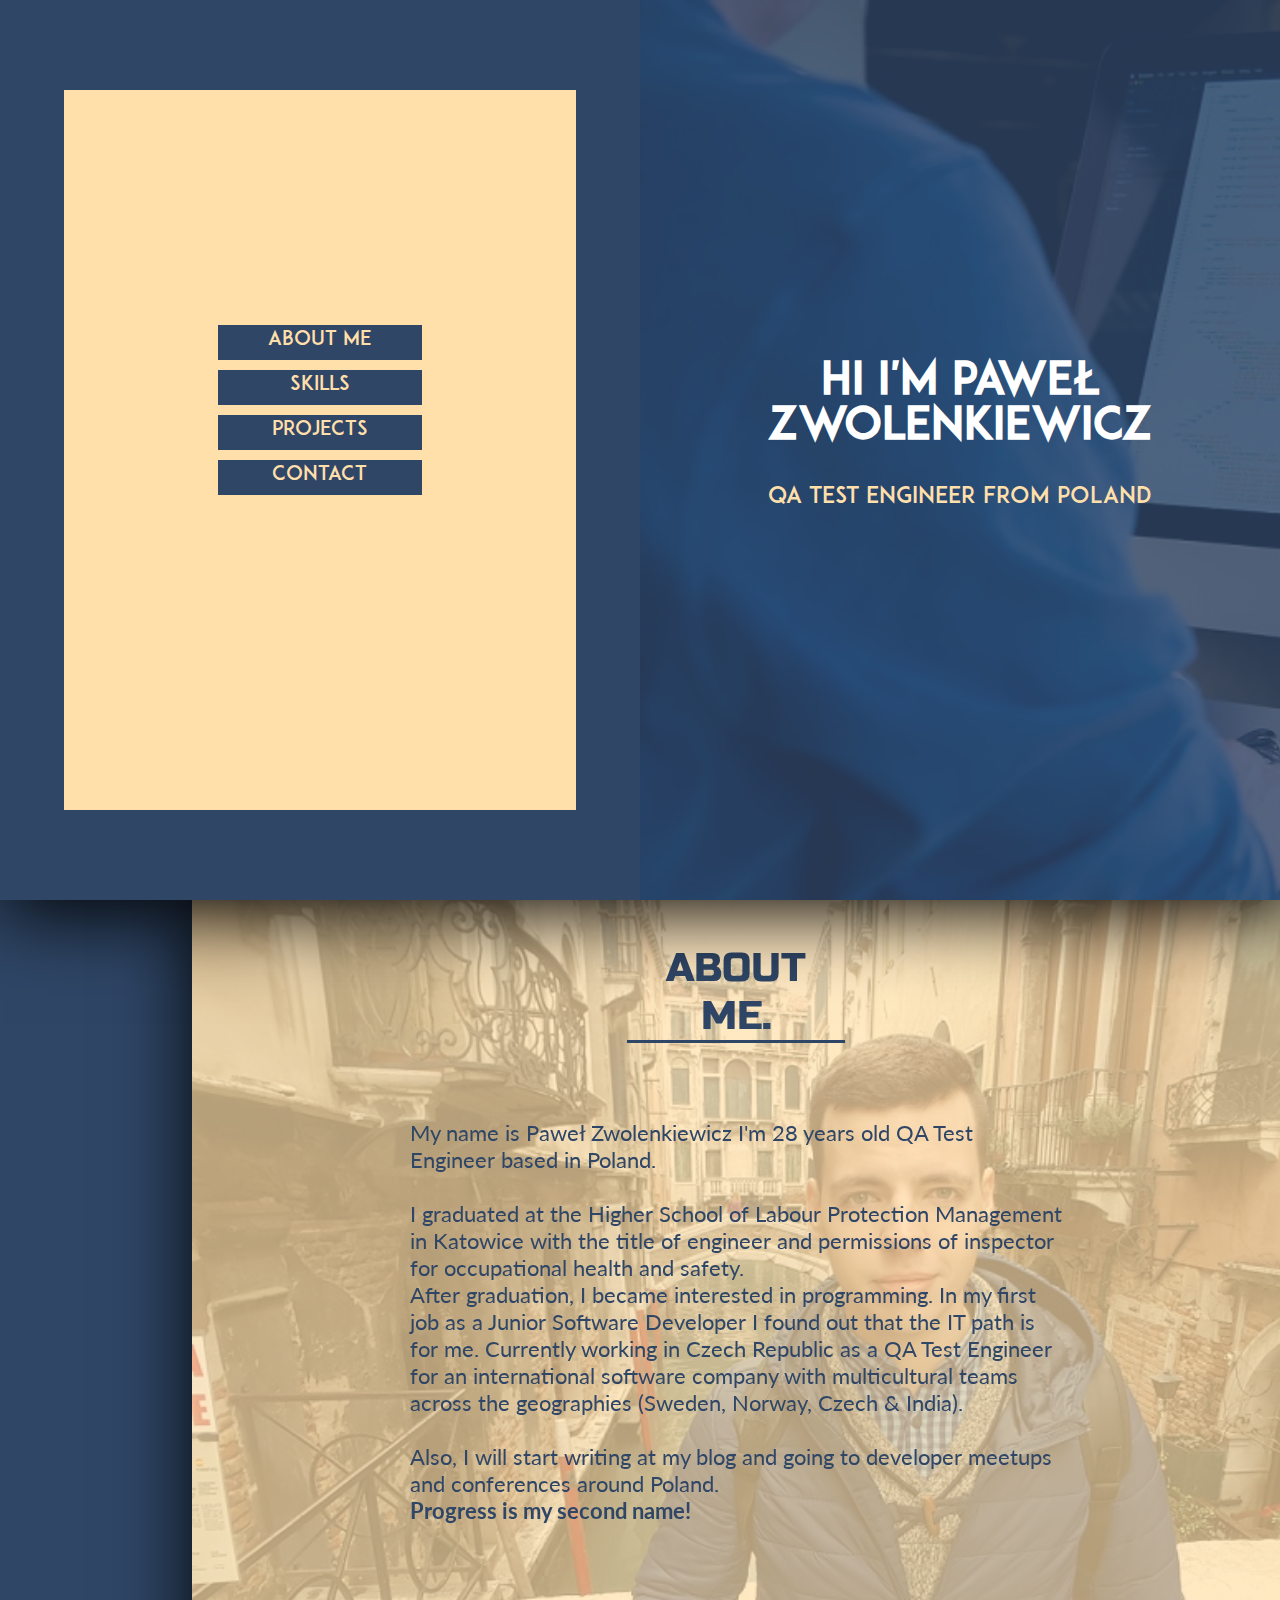
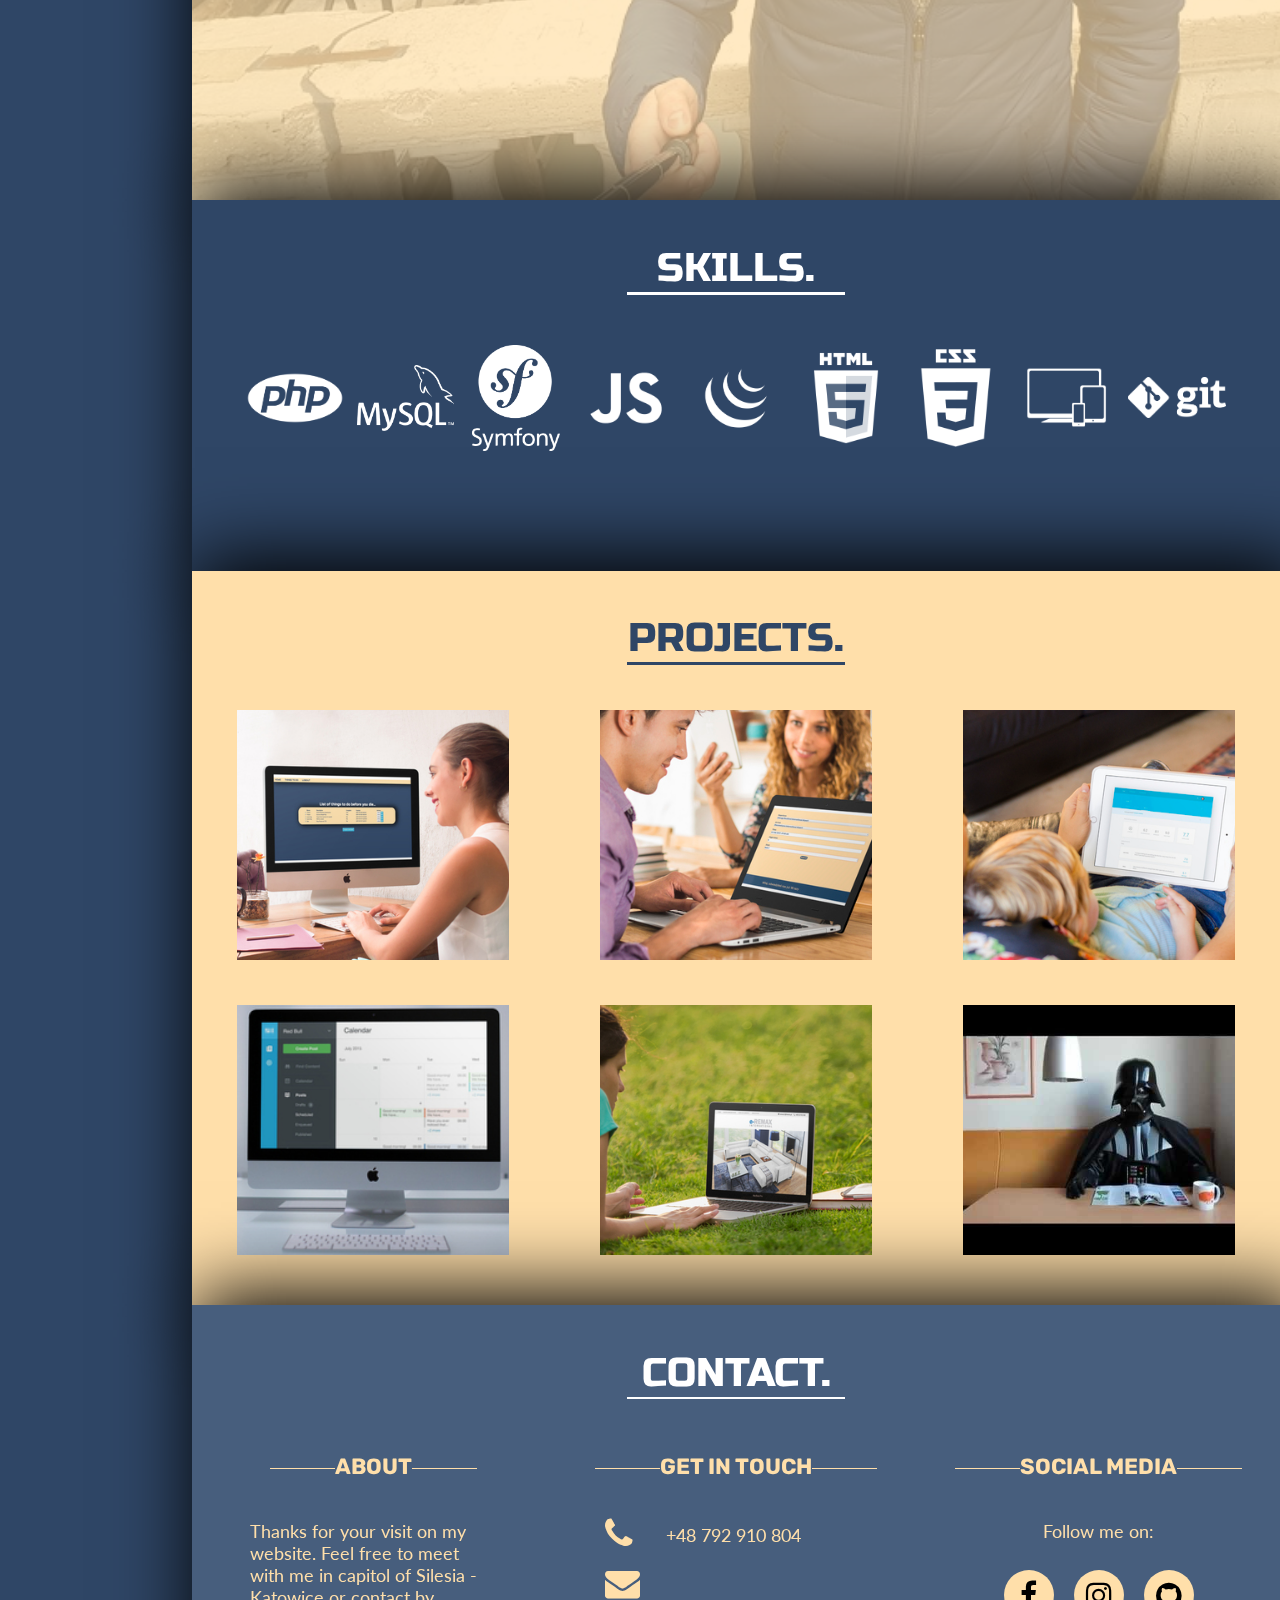
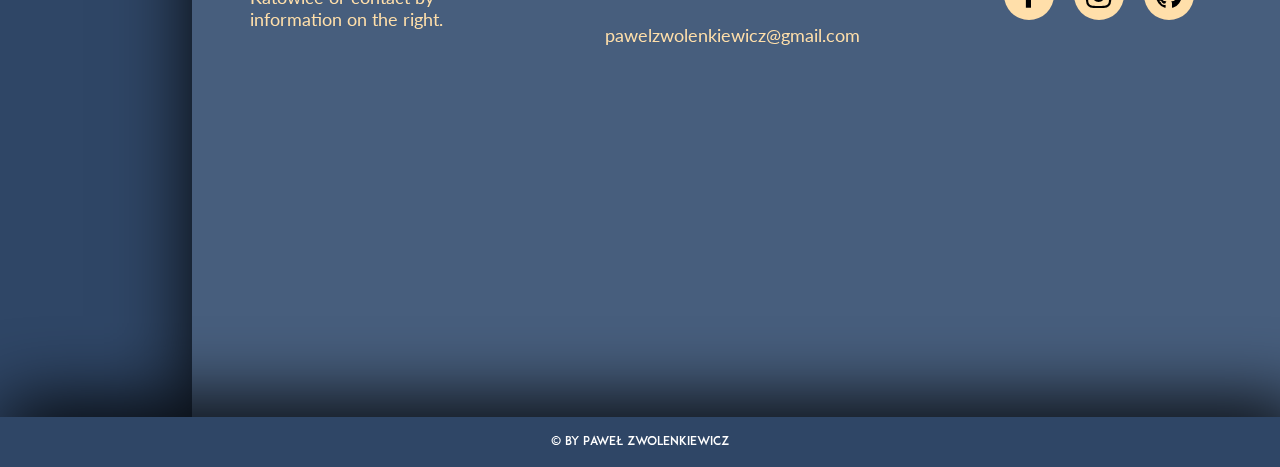
<file: index.html>
<!DOCTYPE html>
<html lang="pl">
<head>
    <meta charset="utf-8">
    <meta name="viewport" content="width=device-width, initial-scale=1.0">
    <title>Paweł Zwolenkiewicz - QA Test Engineer</title>
    <link rel="stylesheet" type="text/css" href="style.css">
    <link rel="stylesheet" type="text/css" href="mobile.css">
    <!-- Font awesome icons-->
    <link rel="stylesheet" href="https://cdnjs.cloudflare.com/ajax/libs/font-awesome/4.7.0/css/font-awesome.min.css">
</head>
<body>
<!-- mobile menu -->
<div class="fixed-nav" id="mobile-nav">
    <div class="fixed-nav-button" id="mobile-button">
        <i class="fa fa-bars" aria-hidden="true"></i>
    </div>
    <div class="fixed-nav-menu" id="fixed-nav-menu">
        <ul>
            <li><a href="#abme">About me</a></li>
            <li><a href="#skills">Skills</a></li>
            <li><a href="#projects">Projects</a></li>
            <li><a href="#contact">Contact</a></li>
        </ul>
    </div>
</div>
<!-- HERO -->
<div class="hero" id="hero">
    <div class="hero-nav">
        <div class="hero-nav-content">
            <div class="nav-list" id="nav-list">
                <ul>
                    <li><a href="#abme">About me</a></li>
                    <li><a href="#skills">Skills</a></li>
                    <li><a href="#projects">Projects</a></li>
                    <li><a href="#contact">Contact</a></li>
                </ul>
            </div>
        </div>
    </div>
    <div class="hero-slogan">
        <div class="hero-slogan-layer">
            <h1>hi i'm Paweł Zwolenkiewicz</h1>
            <p>QA Test Engineer from Poland</p>
        </div>
    </div>
</div>
<!-- LEFT SIDEBAR -->
<div class="sidebar">
    <p id="brand"><a href="#hero">ZVOLEN<span>.</span></a></p>
    <ul>
        <li><a href="#abme">About me</a></li>
        <li><a href="#skills">Skills</a></li>
        <li><a href="#projects">Projects</a></li>
        <li><a href="#contact">Contact</a></li>
    </ul>
</div>
<!-- About me -->
<div class="me" id="abme">
    <div class="me-layer">
        <div class="me-theme">
            <p>About me<span>.</span></p>
        </div>
        <div class="me-describe">
            <p>My name is Paweł Zwolenkiewicz I'm 28 years old QA Test Engineer based in Poland.<br><br>
                I graduated at the Higher School of Labour Protection Management in Katowice with the title of engineer
                and permissions of inspector for occupational health and safety.<br>After graduation, I became interested in programming. In my first job as a Junior Software Developer I found out that the IT path is for me. Currently working in Czech Republic as a QA Test Engineer 
				for an international software company with multicultural teams across the geographies (Sweden, Norway, Czech & India).<br><br> Also, I will start writing at my blog and going to developer meetups and conferences around Poland.<br>
                <strong>Progress is my second name!</strong>
            </p>
        </div>
    </div>
</div>
<!-- Skills -->
<div class="skills" id="skills">
    <div class="skills-theme">
        <p>skills<span>.</span></p>
    </div>
    <div class="skills-icons">
	    <div class="icon php">
	        <div class="layer">
	            <p><span>PHP</span><br>Knowledge:<br>Basic</p>
	        </div>
	    </div>
	    <div class="icon mysql">
	        <div class="layer">
	            <p><span>mySQL</span><br>Knowledge:<br>Basic</p>
	        </div>
	    </div>
	    <div class="icon symfony">
	        <div class="layer">
	            <p><span>Symfony</span><br>Knowledge:<br>Basic</p>
	        </div>
	    </div>
	    <div class="icon js">
	        <div class="layer">
	            <p><span>JavaScript</span><br>Knowledge:<br>Basic</p>
	        </div>
	    </div>

	    <div class="icon jquery">
	        <div class="layer">
	            <p><span>jQuery</span><br>Knowledge:<br>Basic</p>
	        </div>
	    </div>
	    <div class="icon html">
	        <div class="layer">
	            <p><span>HTML5</span><br>Knowledge:<br>Intermediate</p>
	        </div>
	    </div>
	    <div class="icon css">
	        <div class="layer">
	            <p><span>CSS3</span><br>Knowledge:<br>Intermediate</p>
	        </div>
	    </div>
	    <div class="icon rwd">
	        <div class="layer">
	            <p><span>RWD</span><br>Knowledge:<br>Medium</p>
	        </div>
	    </div>
	    <div class="icon git">
	        <div class="layer">
	            <p><span>Git</span><br>Knowledge:<br>Medium</p>
	        </div>
	    </div>	   
    </div>
    <!--	
	<div class="skills-icons">
	    <div class="icon alm">
	        <div class="layer">
	            <p><span>ALM</span><br>Knowledge:<br>Basic</p>
	        </div>
	    </div>
	    <div class="icon tfs">
	        <div class="layer">
	            <p><span>TFS</span><br>Knowledge:<br>Basic</p>
	        </div>
	    </div>
	     <div class="icon uft">
	        <div class="layer">
	            <p><span>UFT</span><br>Knowledge:<br>Basic</p>
	        </div>
	    </div>
    </div>
	-->
</div>
<!-- Projects -->
<div class="projects" id="projects">
    <div class="projects-theme">
        <p>Projects<span>.</span></p>
    </div>
    <div class="projects-content">
	<!--<div class="projects-row">
			<div class="project zero">
                <div class="project-layer">
                    <p>WordPress</p>
                    <p>Personal blog about programming, testing, finances and personal development<br/>Use: WordPress, PHP</p>
                    <a href="https://xxx" class="btn btn-primary" class="btn btn-primary"
                       role="button">Shows</a>
                </div>
            </div>
		</div>  BLOG - IN PROGRESS -->
        <div class="projects-row">
            <div class="project one">
                <div class="project-layer">
                    <p>Symfony</p>
                    <p>Task Planner "Before I Die..."<br/>Use: FOS User Bundle, Asserts, Connection to the database</p>
                    <a href="https://github.com/zvolen/TaskPlanner" class="btn btn-primary" class="btn btn-primary"
                       role="button">Shows</a>
                </div>
            </div>
            <div class="project two">
                <div class="project-layer">
                    <p>PHP</p>
                    <p>Ticket (PDF Generator)<br/>Use: fzaninotto/faker, kwn/number-to-words, mpdf/mpdf</p>
                    <a href="https://github.com/zvolen/TicketGeneratorPDF" class="btn btn-primary" role="button">Show</a>
                </div>
            </div>
            <div class="project three">
                <div class="project-layer">
                    <p>HTML5, CSS3</p>
                    <p>Cut layout - PSD to HTML/CSS with Avocode</p>
                    <a href="http://codepen.io/zvolen/pen/gLbzLR" target="_blank">Show</a>
                </div>
            </div>
        </div>
        <div class="projects-row">
            <div class="project four">
                <div class="project-layer">
                    <p>HTML5, CSS3</p>
                    <p>Cut layout - PSD to HTML/CSS</p>
                    <a href="http://codepen.io/zvolen/pen/rWaveR" target="_blank">Show</a>
                </div>
            </div>
            <div class="project five">
                <div class="project-layer">
                    <p>HTML5, CSS3</p>
                    <p>Cut layout - PSD to allegro template with Photoshop</p>
                    <a href="portfolio/2/index.html" target="_blank">Show</a>
                </div>
            </div>
            <div class="project six">
                <div class="project-layer">
                    <p>"The force will be strong with Paweł"</p>
                    <p>-Darth Vader</p>
                </div>
            </div>
        </div>
    </div>
</div>
<!-- Contact -->
<div class="contact" id="contact">
    <div class="contact-theme">
        <p>contact<span>.</span></p>
    </div>
    <div class="contact-row">
        <div class="contact-describe">
            <div class="describe-theme">
                <p>About</p>
            </div>
            <p>Thanks for your visit on my website. Feel free to meet with me in capitol of Silesia -
                Katowice or
                contact by information on the right.</p>
        </div>
        <div class="contact-data">
            <div class="describe-theme">
                <p>Get in touch</p>
            </div>
            <div class="row">
                <div class="left-side">
                    <i class="fa fa-phone" aria-hidden="true"></i>
                </div>
                <div class="right-side">
                    <p>+48 792 910 804</p>
                </div>
            </div>
            <div class="row">
                <div class="left-side">
                    <i class="fa fa-envelope" aria-hidden="true"></i>
                </div>
                <div class="right-side">
                    <p>pawelzwolenkiewicz@gmail.com</p>
                </div>
            </div>
        </div>
        <div class="contact-social">
            <div class="describe-theme">
                <p>Social media</p>
            </div>
            <p>Follow me on:</p>
            <button class="icon-btn facebook" onClick="parent.location='http://www.facebook.pl/pezet91'">
                <i class="fa fa-facebook"></i>
            </button>
            <button class="icon-btn instagram">
                <i class="fa fa-instagram" onClick="parent.location='http://www.instagram.com'"></i>
            </button>
            <button class="icon-btn github" onClick="parent.location='http://github.com/zvolen'">
                <i class="fa fa-github"></i>
            </button>
        </div>
    </div>
    <div class="map">
    	<iframe src="https://www.google.com/maps/embed?pb=!1m14!1m12!1m3!1d28060.886367701132!2d19.018541609788308!3d50.25549539918012!2m3!1f0!2f0!3f0!3m2!1i1024!2i768!4f13.1!5e1!3m2!1spl!2spl!4v1588345035714!5m2!1spl!2spl" width="100%" height="300" frameborder="0" style="border:0;" allowfullscreen="" aria-hidden="false" tabindex="0"></iframe>
    </div>
</div>
<!-- Footer -->
<div class="footer">
    <p>© by Paweł Zwolenkiewicz</p>
</div>
<!-- jQuery -->
<script src="https://ajax.googleapis.com/ajax/libs/jquery/3.1.1/jquery.min.js"></script>
<!-- JS -->
<script type="text/javascript" src="script.js"></script>
</body>
</html>
</file>
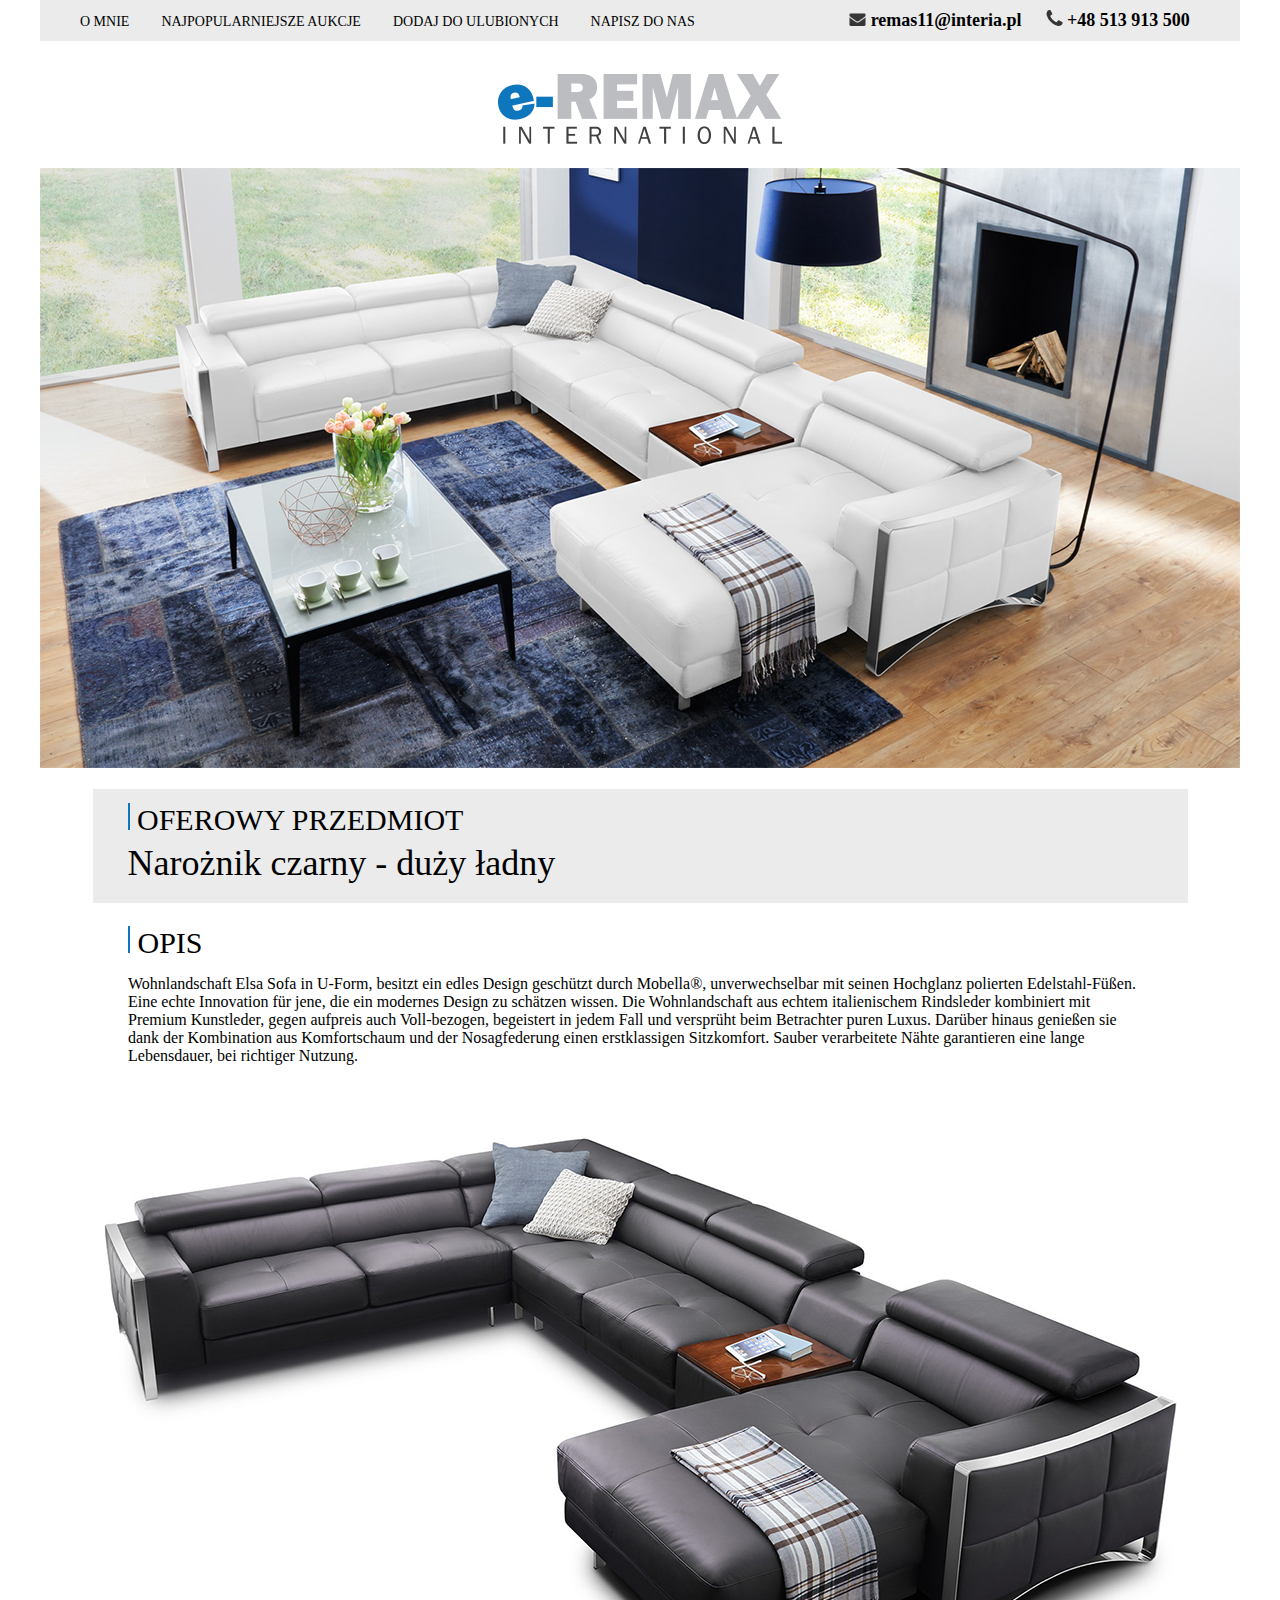
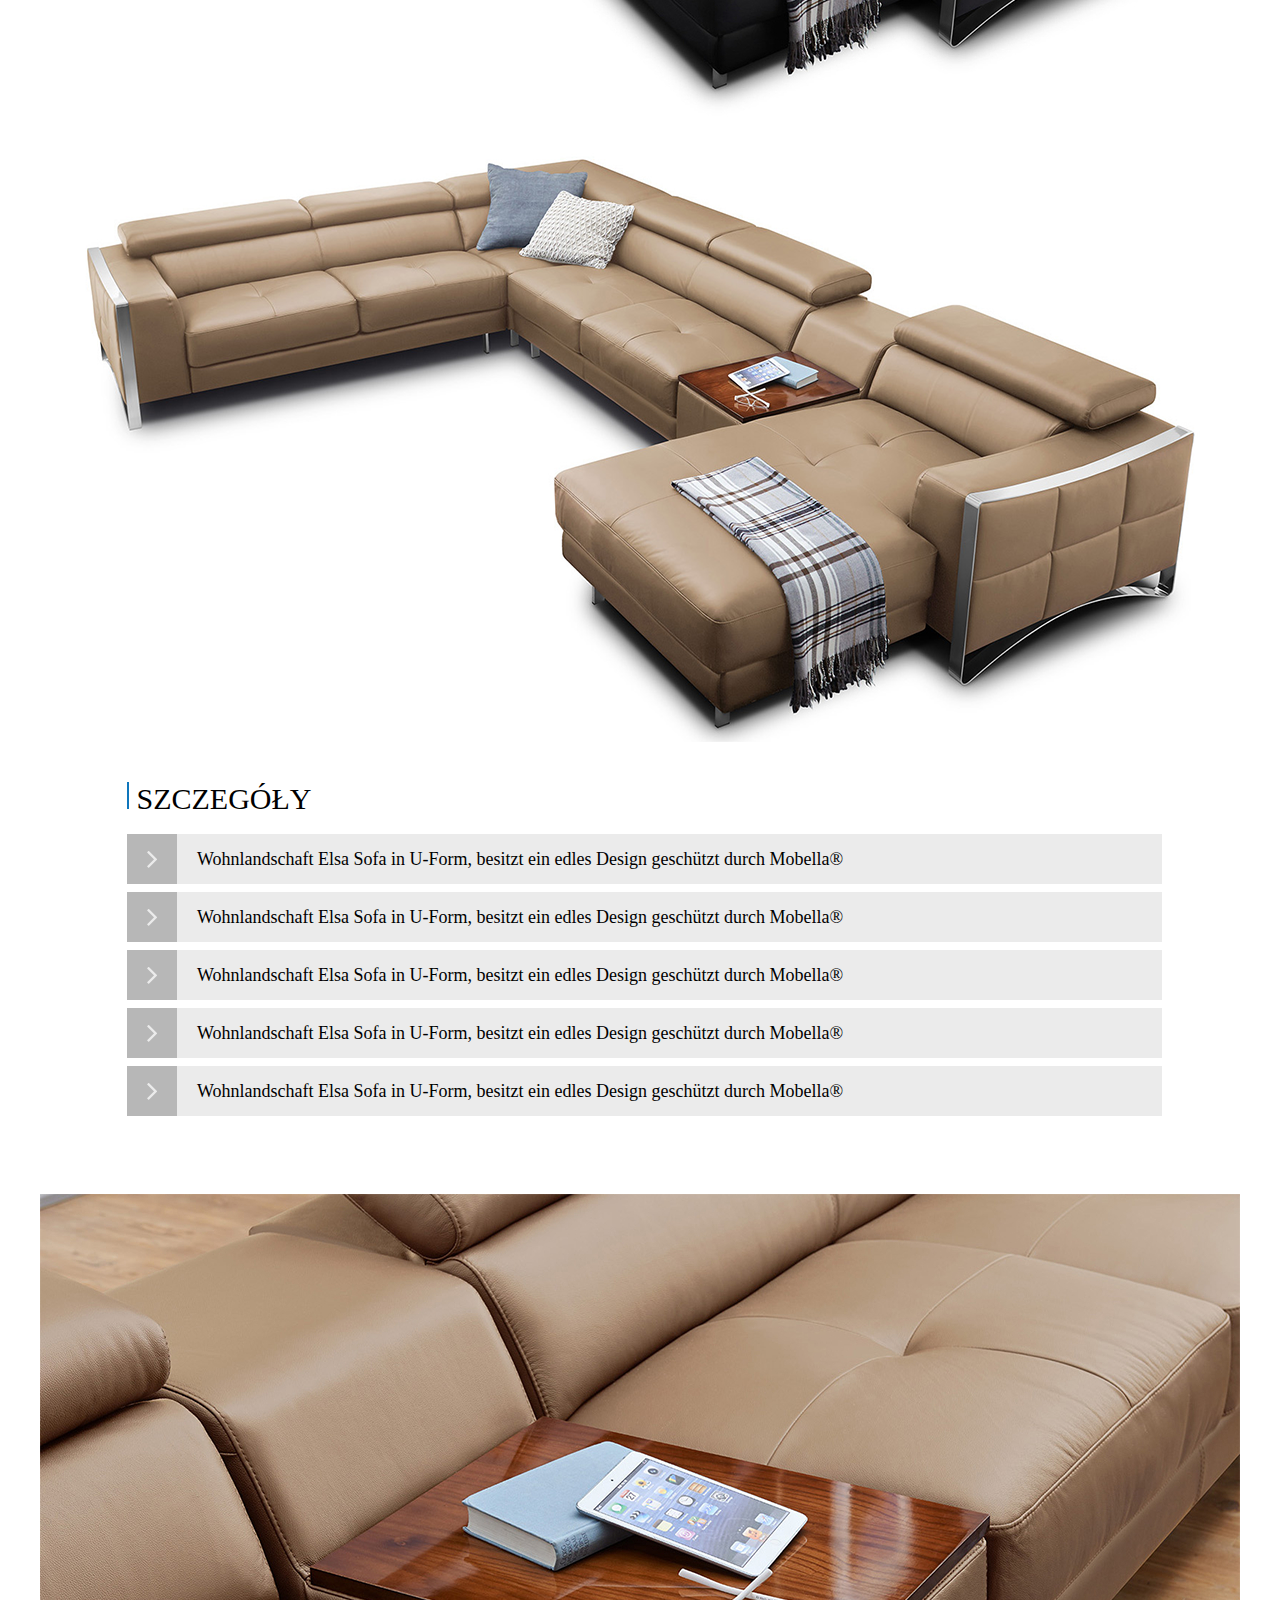
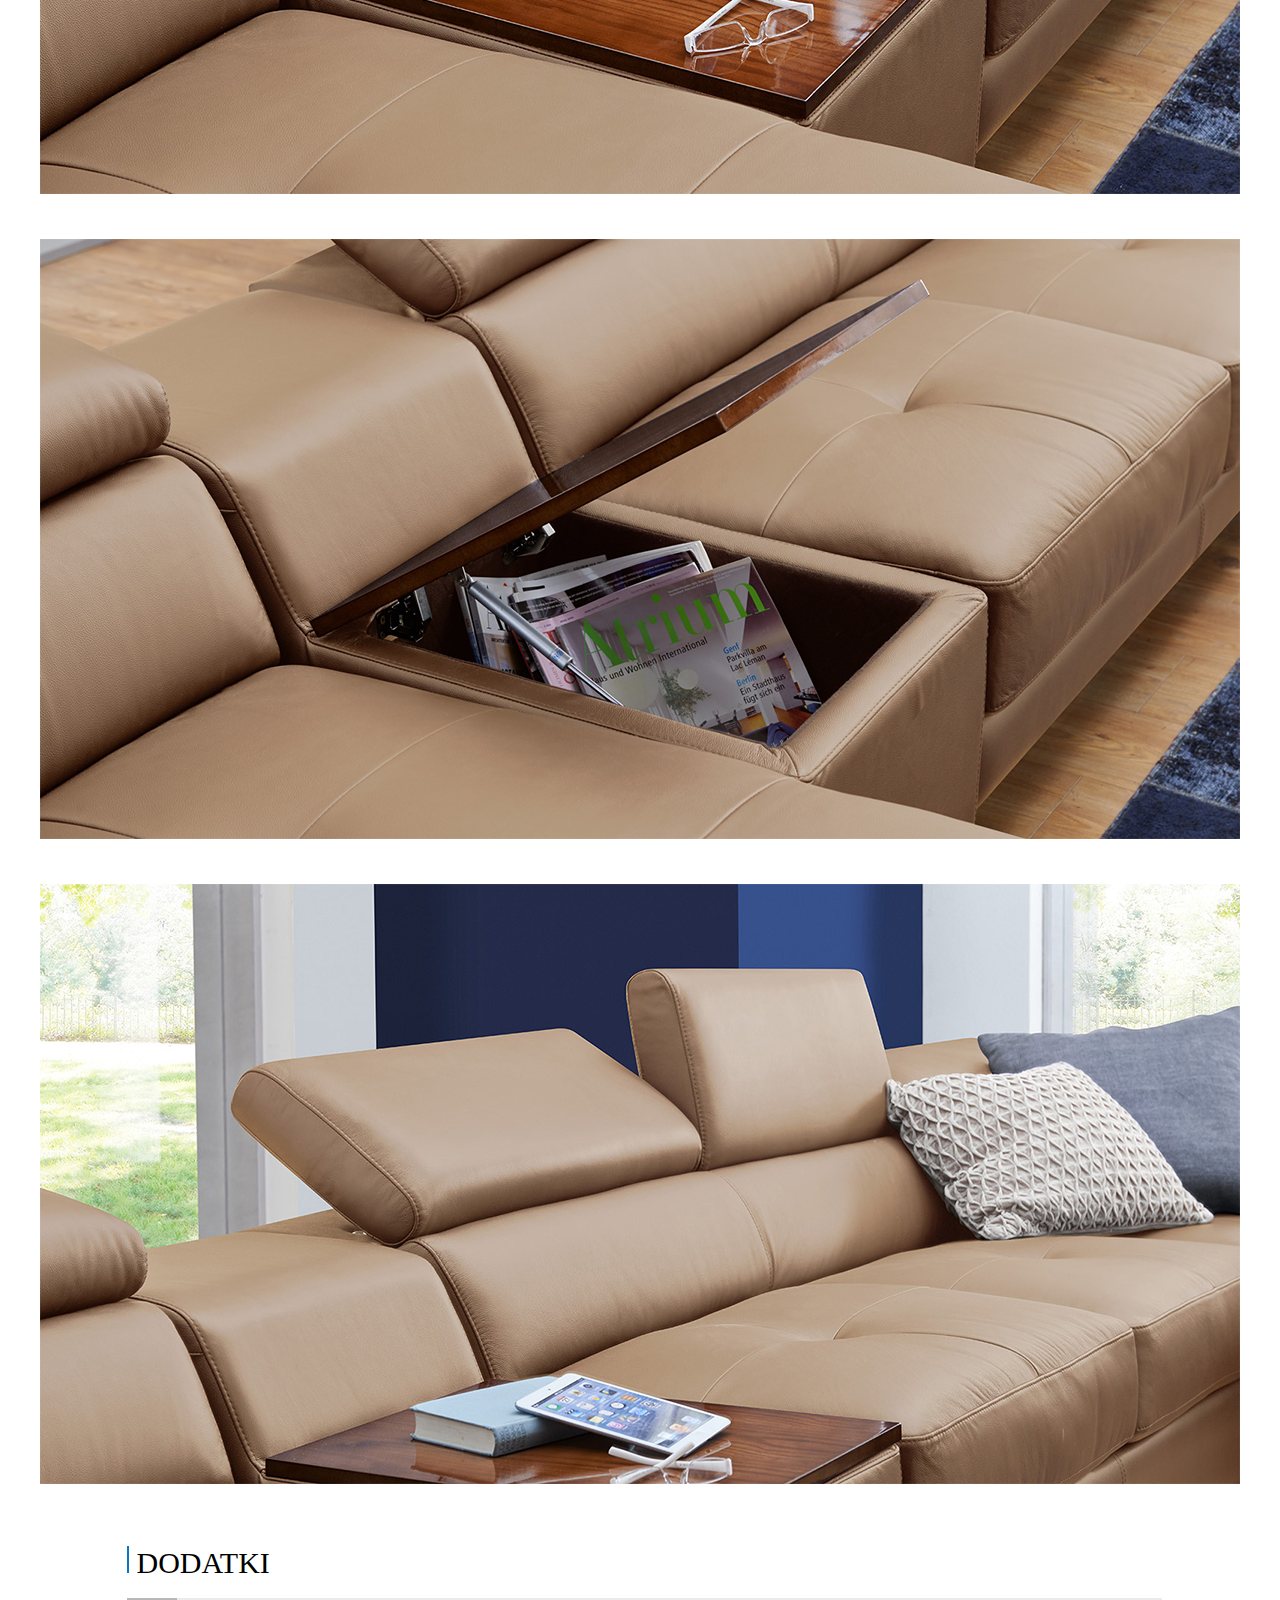
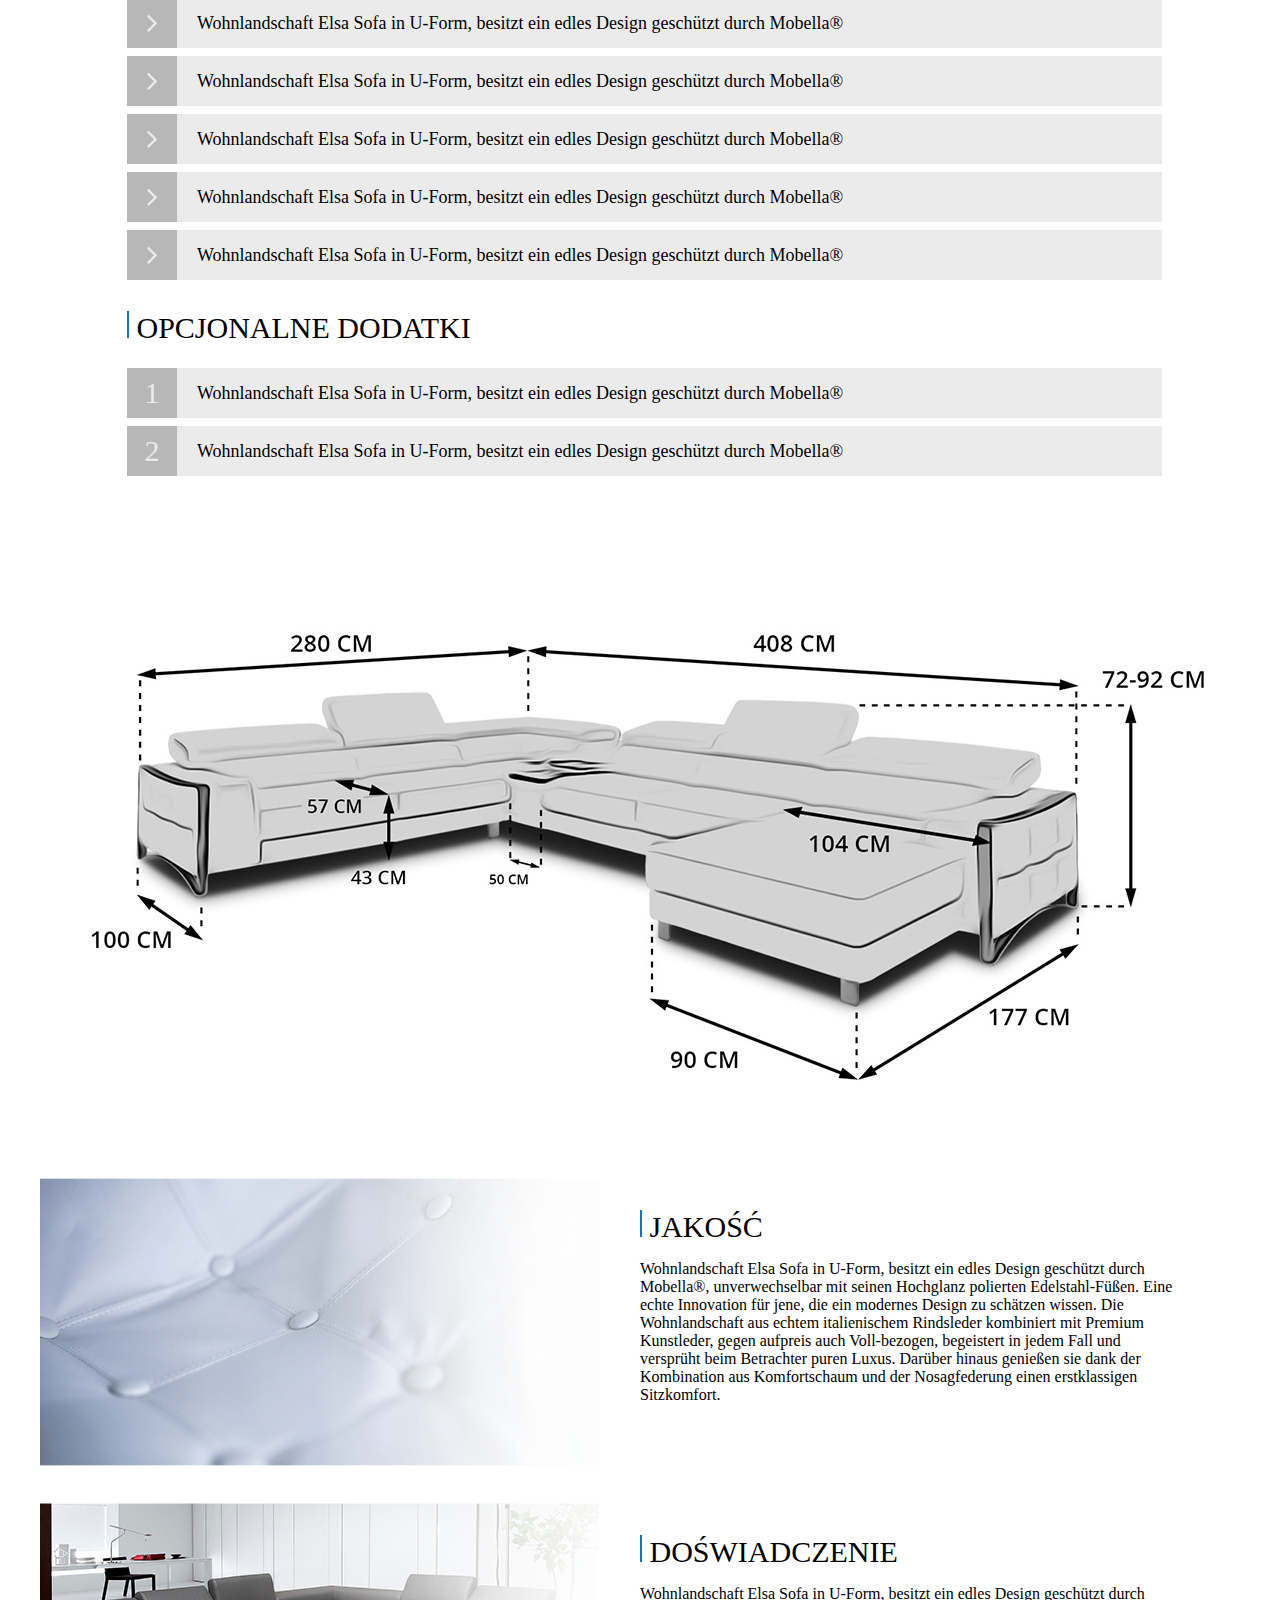
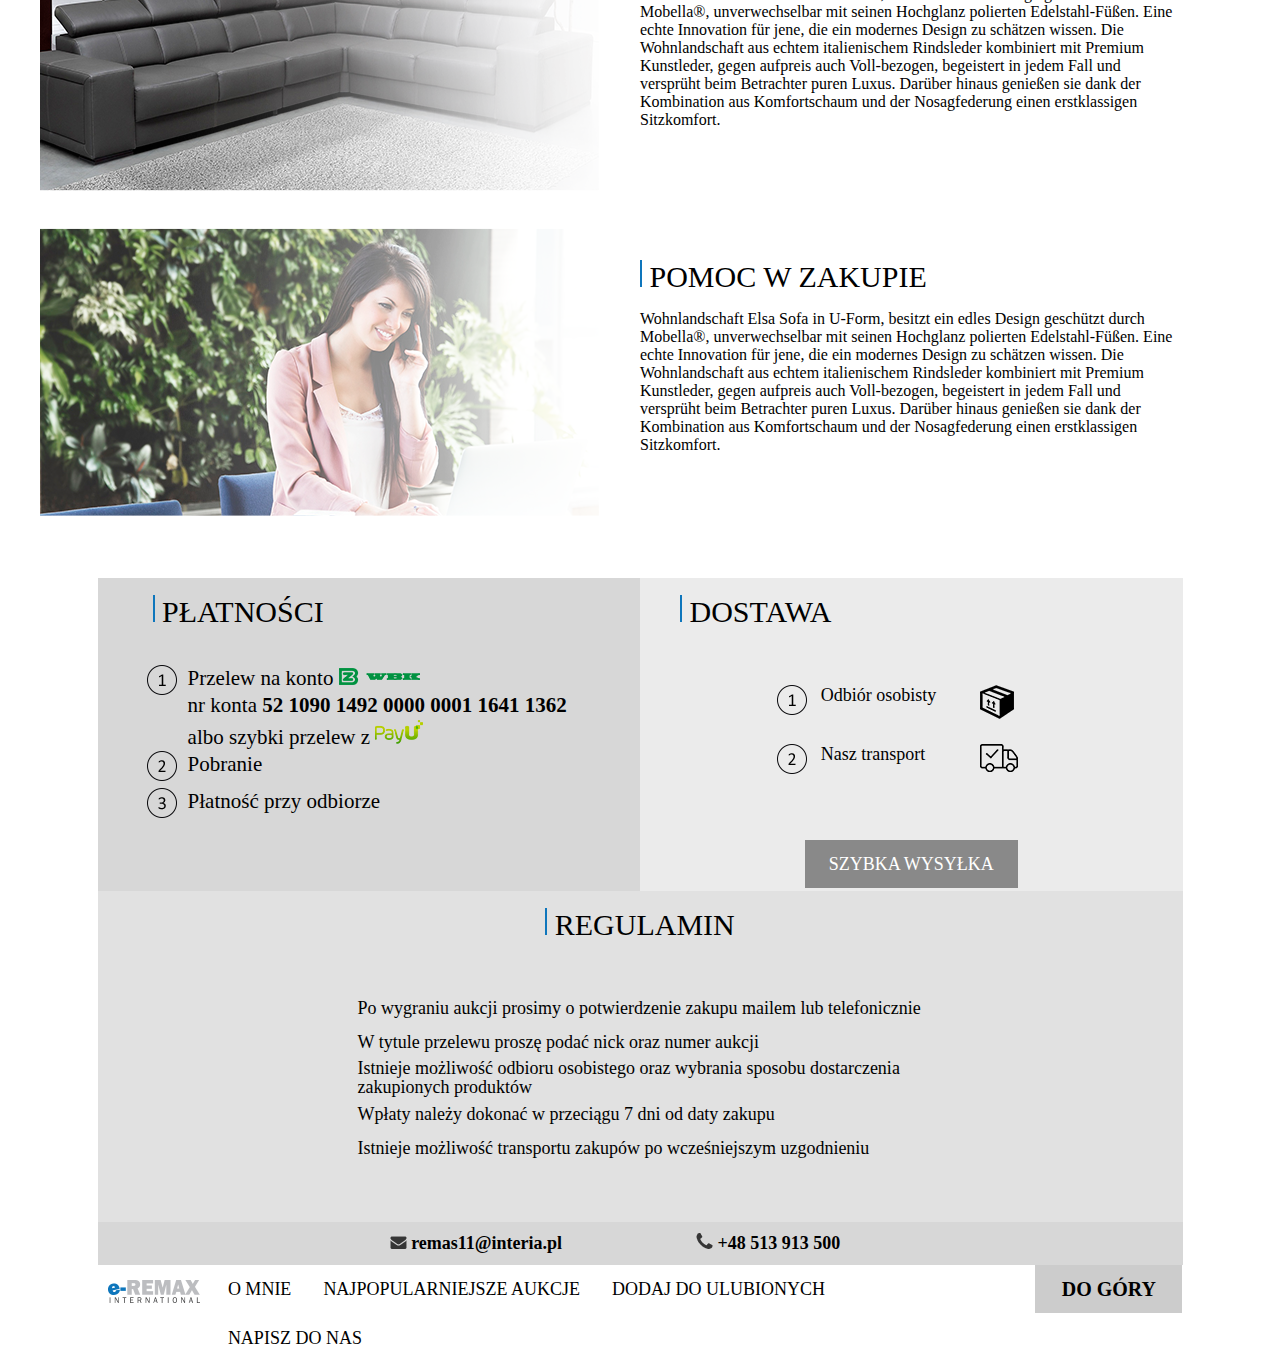
<file: portfolio/2/index.html>
<!DOCTYPE html>
<html lang="pl">
<head>
	<meta charset="utf-8">
	<title>e-Remax International</title>
   	<style>
<!--
* {
  box-sizing: border-box;
}
a {
	color: black;
    text-decoration: none;
}
body,
p {
	margin: 0;
	font-family: "Calibri"
}
.user-foo {
  max-width: 1200px;
  width: 100%;
  margin: 0 auto;
  padding-left: 0;
  padding-right: 0;
}
/* Grid */
[class*="user-col-"] {
  float: left;
  min-height: 1px; }
.user-col-1 {
  width: 8.33%; 
}
.user-col-2 {
  width: 16.66%;
}
.user-col-3 {
  width: 25%; 
}
.user-col-4 {
  width: 33.33%; 
}
.user-col-5 {
  width: 41.66%; 
}
.user-col-6 {
  width: 50%; 
}
.user-col-7 {
  width: 58.33%; 
}
.user-col-8 {
  width: 66.66%; 
}
.user-col-9 {
  width: 75%; 
}
.user-col-10 {
  width: 83.33%; 
}
.user-col-11 {
  width: 91.66%; 
}
.user-col-12 {
  width: 100%; 
}
.user-row:before,
.user-row:after {
  content: "";
  display: table;
  clear: both;
}
/* navigation */
.user-nav {
	height: 41px;
	background-color: #ebebeb;
}
.user-nav ul {
	line-height: 41px;
    font-weight: 100;
    margin: 0;
}
.user-nav ul li {
	display: inline-block;
	font-size: 14px;
    text-transform: uppercase;
    padding-right: 28px;
}
.user-nav-contact {
	text-align: right;
}
.user-nav-contact p {
	display: inline-block;
	text-align: right;
    font-size: 18px;
    font-weight: 900;
    padding-right: 50px;
    margin: 0;
}
.user-nav-contact p:first-child {
	padding-right: 20px;
}
.user-nav-contact p:last-child {
	padding-right: 50px;
}
.user-nav-contact {
	line-height: 41px;
}
.user-nav-contact span {
	font-size: 18px;
}
/* logo and main photo */
.user-logo {
    padding-top: 33px;
    text-align: center;
    margin-bottom: 20px;
}
.user-main-photo {
	padding: 0;
    margin-bottom: 17px;
}
/* item offered */
.user-offered-topic {
	max-width: 1095px;
	min-height: 114px;
	background-color: #ebebeb;
	margin: auto;
}
.user-offered-content {
	padding-left: 35px;
}
.user-offered-topic p:first-child {
	font-size: 30px;
	text-transform: uppercase;
	padding-top: 14px;
	font-weight: 100;
	margin: 0;
}
.user-offered-topic p:last-child {
	font-size: 36px;
	margin: 0;
	padding-top: 5px;
}
.user-offered-describe {
	margin: 0 91px 0 88px;
	padding-top: 14px;
}
.user-offered-describe p:first-child {
	padding-top: 9px;
	font-size: 30px;
	text-transform: uppercase;
	margin: 0;
	font-weight: lighter;

}
.user-offered-describe p:last-child {	
	font-size: 16px;
	margin-bottom: 54px;
	padding-top: 15px;
}
.user-offered-gallery img {
	margin-bottom: 19px;
}
/* details */
.user-heading {
	padding-left: 87px;
    margin-top: 17px;
    font-size: 30px;
    text-transform: uppercase;
    font-weight: lighter;
}
.user-table-details {
	padding-left: 87px;
	padding-top: 10px;
}
.user-left-side {
	height: 50px;
    background-color: #b7b7b7;
    width: 50px;
    text-align: center;
    float: left;
}
.user-right-side {
	margin-left: 50px;
    height: 50px;
    line-height: 50px;
    background-color: #ebebeb;
}
.user-right-side p {
    padding-left: 20px;
    font-size: 18px;
}
.user-number {
	line-height: 50px;
    color: #ebebeb;
    font-size: 30px;
}
.user-glyphicon {
	line-height: 58px;
}
.user-details {
    padding-top: 8px;
    width: 1035px;
}
/* details gallery */
.user-details-gallery {
	margin-top: 78px;
}
.user-details-gallery img {
	margin-bottom: 41px;
}
/* accessories and optional accessories */
.optional-accessories {
    margin-top: 31px;
}
.user-pad {
	padding-top: 15px;
}
/*Photo dimensions */
.user-dimensions-photo {
	margin-top: 58px;
}
/* summary */
.user-summary {
    margin-top: 7px;
}
.user-sum {
	padding-top: 33px;
}
.user-sum .user-heading {
	padding: 0;
}
.user-marg {
	padding-left: 0;
    padding-top: 15px;
}
.user-marg p:nth-child(even) {
    font-size: 16px;
    padding-top: 16px;
    padding-right: 55px;
}
/* end information */
.user-delivery-information {
	margin-top: 58px;
	max-width: 1085px;
}
.user-payments {
	height: 313px;
	background-color: #d7d7d7;
}
.user-delivery {
	height: 313px;
	background-color: #ebebeb;
}
.user-rules {
	height: 331px;
	background-color: #e1e1e1;
}
.user-footer-contact {
	height: 43px;
	background-color: #d7d7d7;
}
.user-payment {
    padding-left: 55px;
}
.user-payments-content {
	padding-left: 49px;
    font-size: 21px;
    line-height: 130%;
    padding-top: 36px;
}
.user-payments-content span {
	font-weight: 900;
}
.user-delivery-pad {
    padding-left: 40px;
}
.user-delivery-content {
    padding-left: 137px;
    padding-top: 56px;
    font-size: 18px;
}
.user-delivery-content p {
	padding-left: 10px;
}
.user-transport {
	padding-top: 20px;
}
.user-delivery-button {
	height: 48px;
	width: 213px;
	font-size: 15px;
	background-color: #898989;    
    margin: auto;    
    margin-top: 61px;
}
.user-delivery-button p {
	font-size: 18px;
	text-transform: uppercase;
	color: white;
	text-align: center;
	line-height: 48px;
}
.user-rule {
	padding-left: 0;
}
.user-rule p {
	text-align: center;
}
.user-rules-content {
    max-width: 565px;
    margin: auto;
    font-size: 18px;
    line-height: 190%;
    padding-top: 100px;
}
.user-rules-content p:nth-child(3) {
	line-height: 5mm;
}
.user-footer-contact {
	text-align: center;
}
.user-footer-contact p {
	display: inline-block;
	line-height: 43px;
	font-size: 18px;
	font-weight: 900;
    padding-right: 50px;
    margin-bottom: 0;
}
.user-footer-contact p:last-child {
	padding-left: 80px;
}
.user-footer-navigation {
    text-transform: uppercase;
}
.user-footer-navigation img {
    margin-top: 15px;
    padding-left: 10px;
}
.user-footer-navigation ul {
	line-height: 48px;
	margin: 0;
}
.user-footer-navigation ul li {
	display: inline-block;
	font-size: 18px;
    padding-right: 28px;
    font-weight: 100;
}
.user-button-up {
	float: right;
	width: 147px;
	height: 48px;
	background-color: #ccc;
    left: 34px;
	font-weight: 900;
}
.user-button-up p {
	line-height: 48px;
	text-align: center;
	font-size: 20px;
}
.user-up {
	padding-right: 0px;
}
-->
    </style>
</head>
<body>
<!-- Navigation -->
	<div class="user-nav user-foo">
		<div class="user-row">
			<div class="user-col-7">
				<ul>
					<li><a href="#">o mnie</a></li>
					<li><a href="#">najpopularniejsze aukcje</a></li>
					<li><a href="#">dodaj do ulubionych</a></li>
					<li><a href="#">napisz do nas</a></li>
				</ul>
			</div>
			<div class="user-col-5">
				<div class="user-nav-contact">
	 				<p><img src="img/icon/letter.png" alt="email"> remas11@interia.pl</p>
	 				<p><img src="img/icon/11.png" alt="phone number"> +48 513 913 500</p>	 			
				</div>
			</div>
		</div>
	</div>
<!-- Logo -->
	<div class="user-logo">
		<div class="user-foo">
			<img src="img/top/logo.png" alt="e-Remax logo">
		</div>
	</div>
<!-- Main photo -->
	<div class="user-main-photo user-foo">
		<img src="img/top/wohnlandschaft-xxl-leder-weiss-elsa-6.jpg" alt="Wohnlandschaft XXL Leder">
	</div>
	<div class="user-offered user-foo">
		<div class="user-offered-topic">
			<div class="user-offered-content">				
				<p><img src="img/icon/rectangle.png"> Oferowy przedmiot</p>
				<p>Narożnik czarny - duży ładny</p>
			</div>
		</div>
		<div class="user-offered-describe">
			<p><img src="img/icon/rectangle.png"> opis</p>
			<p>Wohnlandschaft Elsa Sofa in U-Form, besitzt ein edles Design geschützt durch Mobella®, unverwechselbar mit seinen Hochglanz polierten Edelstahl-Füßen. Eine echte Innovation für jene, die ein modernes Design zu schätzen wissen. Die Wohnlandschaft aus echtem italienischem Rindsleder kombiniert mit Premium Kunstleder, gegen aufpreis auch Voll-bezogen, begeistert in jedem Fall und versprüht beim Betrachter puren Luxus. Darüber hinaus genießen sie dank der Kombination aus Komfortschaum und der Nosagfederung einen erstklassigen Sitzkomfort. Sauber verarbeitete Nähte garantieren eine lange Lebensdauer, bei richtiger Nutzung.</p>
		</div>
		<div class="user-offered-gallery">
			<img src="img/middle/wohnlandschaft-xxl-leder-schoko-elsa-1.jpg" alt="XXL Leder schoko elsa">
			<img src="img/middle/wohnlandschaft-xxl-leder-braun-elsa-2.png" alt="XXL Leder braun elsa">
		</div>		
	</div>
<!-- Details -->
	<div class="user-product-details user-foo">		
		<div class="user-heading">
			<p><img src="img/icon/rectangle.png"> Szczegóły</p>
		</div>
		<div class="user-table-details">
			<div class="user-details user-row">
				<div class="user-left-side">
					<div class="user-glyphicon"><img src="img/icon/23.png"></div>
				</div>
				<div class="user-right-side">
					<p>Wohnlandschaft Elsa Sofa in U-Form, besitzt ein edles Design geschützt durch Mobella®</p>
				</div>
			</div>
			<div class="user-details user-row">
				<div class="user-left-side">
					<div class="user-glyphicon"><img src="img/icon/23.png"></div>
				</div>
				<div class="user-right-side">
					<p>Wohnlandschaft Elsa Sofa in U-Form, besitzt ein edles Design geschützt durch Mobella®</p>
				</div>
			</div>
			<div class="user-details user-row">
				<div class="user-left-side">
					<div class="user-glyphicon"><img src="img/icon/23.png"></div>
				</div>
				<div class="user-right-side">
					<p>Wohnlandschaft Elsa Sofa in U-Form, besitzt ein edles Design geschützt durch Mobella®</p>
				</div>
			</div>
			<div class="user-details user-row">
				<div class="user-left-side">
					<div class="user-glyphicon"><img src="img/icon/23.png"></div>
				</div>
				<div class="user-right-side">
					<p>Wohnlandschaft Elsa Sofa in U-Form, besitzt ein edles Design geschützt durch Mobella®</p>
				</div>
			</div>
			<div class="user-details user-row">
				<div class="user-left-side">
					<div class="user-glyphicon"><img src="img/icon/23.png"></div>
				</div>
				<div class="user-right-side">
					<p>Wohnlandschaft Elsa Sofa in U-Form, besitzt ein edles Design geschützt durch Mobella®</p>
				</div>
			</div>
		</div>		
	</div>
<!-- Gallery -->
	<div class="user-details-gallery user-foo">
		<img src="img/middle/wohnlandschaft-xxl-leder-braun-elsa-3.jpg" alt="XXL Leder braun elsa">
		<img src="img/middle/wohnlandschaft-xxl-leder-braun-elsa-4.jpg" alt="XXL Leder braun elsa">
		<img src="img/middle/wohnlandschaft-xxl-leder-braun-elsa-5.jpg" alt="XXL Leder braun elsa">
	</div>
<!-- Accessories -->
	<div class="user-accessories user-foo">
		<div class="user-heading">
			<p><img src="img/icon/rectangle.png"> Dodatki</p>
		</div>
		<div class="user-table-details">
			<div class="user-details user-row">
				<div class="user-left-side">
					<div class="user-glyphicon"><img src="img/icon/23.png"></div>
				</div>
				<div class="user-right-side">
					<p>Wohnlandschaft Elsa Sofa in U-Form, besitzt ein edles Design geschützt durch Mobella®</p>
				</div>
			</div>
			<div class="user-details user-row">
				<div class="user-left-side">
					<div class="user-glyphicon"><img src="img/icon/23.png"></div>
				</div>
				<div class="user-right-side">
					<p>Wohnlandschaft Elsa Sofa in U-Form, besitzt ein edles Design geschützt durch Mobella®</p>
				</div>
			</div>
			<div class="user-details user-row">
				<div class="user-left-side">
					<div class="user-glyphicon"><img src="img/icon/23.png"></div>
				</div>
				<div class="user-right-side">
					<p>Wohnlandschaft Elsa Sofa in U-Form, besitzt ein edles Design geschützt durch Mobella®</p>
				</div>
			</div>
			<div class="user-details user-row">
				<div class="user-left-side">
					<div class="user-glyphicon"><img src="img/icon/23.png"></div>
				</div>
				<div class="user-right-side">
					<p>Wohnlandschaft Elsa Sofa in U-Form, besitzt ein edles Design geschützt durch Mobella®</p>
				</div>
			</div>
			<div class="user-details user-row">
				<div class="user-left-side">
					<div class="user-glyphicon"><img src="img/icon/23.png"></div>
				</div>
				<div class="user-right-side">
					<p>Wohnlandschaft Elsa Sofa in U-Form, besitzt ein edles Design geschützt durch Mobella®</p>
				</div>
			</div>
		</div>
<!-- Optional accessories -->
		<div class="user-heading optional-accessories">
			<p><img src="img/icon/rectangle.png"> Opcjonalne dodatki</p>
		</div>
		<div class="user-table-details user-pad">
			<div class="user-details user-row">
				<div class="user-left-side">
					<div class="user-number">1</div>
				</div>
				<div class="user-right-side">
					<p>Wohnlandschaft Elsa Sofa in U-Form, besitzt ein edles Design geschützt durch Mobella®</p>
				</div>
			</div>
			<div class="user-details user-row">
				<div class="user-left-side">
					<div class="user-number">2</div>
				</div>
				<div class="user-right-side">
					<p>Wohnlandschaft Elsa Sofa in U-Form, besitzt ein edles Design geschützt durch Mobella®</p>
				</div>
			</div>		
		</div>
		<div class="user-dimensions-photo user-foo">
			<img src="img/middle/echt-leder-wohnlandschaft-elsa-sofa-in-u-form-skizze-6.jpg" alt="Wohnlandschaft elsa sofa dimensions">
		</div>
	</div>
<!-- summary section -->
	<div class="user-summary-section user-foo">
	 	<div class="user-summary">
	 		<div class="user-row user-sum">
		 		<div class="user-col-6">
		 			<img src="img/bottom/white-791685-1920.png">
		 		</div>
		 		<div class="user-col-6 user-marg">
		 			<div class="user-heading">
						<p><img src="img/icon/rectangle.png"> Jakość</p>
					</div>
					<p>Wohnlandschaft Elsa Sofa in U-Form, besitzt ein edles Design geschützt durch Mobella®, unverwechselbar mit seinen Hochglanz polierten Edelstahl-Füßen. Eine echte Innovation für jene, die ein modernes Design zu schätzen wissen. Die Wohnlandschaft aus echtem italienischem Rindsleder kombiniert mit Premium Kunstleder, gegen aufpreis auch Voll-bezogen, begeistert in jedem Fall und versprüht beim Betrachter puren Luxus. Darüber hinaus genießen sie dank der Kombination aus Komfortschaum und der Nosagfederung einen erstklassigen Sitzkomfort.</p>
		 		</div>
	 		</div>
	 		<div class="user-row user-sum">
		 		<div class="user-col-6">
		 			<img src="img/bottom/sofa-1693689-1920.png">
		 		</div>
		 		<div class="user-col-6 user-marg">
		 			<div class="user-heading">
						<p><img src="img/icon/rectangle.png"> Doświadczenie</p>
					</div>
					<p>Wohnlandschaft Elsa Sofa in U-Form, besitzt ein edles Design geschützt durch Mobella®, unverwechselbar mit seinen Hochglanz polierten Edelstahl-Füßen. Eine echte Innovation für jene, die ein modernes Design zu schätzen wissen. Die Wohnlandschaft aus echtem italienischem Rindsleder kombiniert mit Premium Kunstleder, gegen aufpreis auch Voll-bezogen, begeistert in jedem Fall und versprüht beim Betrachter puren Luxus. Darüber hinaus genießen sie dank der Kombination aus Komfortschaum und der Nosagfederung einen erstklassigen Sitzkomfort.</p>
		 		</div>
	 		</div>
	 		<div class="user-row user-sum">
		 		<div class="user-col-6">
		 			<img src="img/bottom/pexels-photo-29594.png">
		 		</div>
		 		<div class="user-col-6 user-marg">
		 			<div class="user-heading">
						<p><img src="img/icon/rectangle.png"> Pomoc w zakupie</p>
					</div>
					<p>Wohnlandschaft Elsa Sofa in U-Form, besitzt ein edles Design geschützt durch Mobella®, unverwechselbar mit seinen Hochglanz polierten Edelstahl-Füßen. Eine echte Innovation für jene, die ein modernes Design zu schätzen wissen. Die Wohnlandschaft aus echtem italienischem Rindsleder kombiniert mit Premium Kunstleder, gegen aufpreis auch Voll-bezogen, begeistert in jedem Fall und versprüht beim Betrachter puren Luxus. Darüber hinaus genießen sie dank der Kombination aus Komfortschaum und der Nosagfederung einen erstklassigen Sitzkomfort.</p>
		 		</div>
	 		</div>
	 	</div>
 	</div>
	<!-- Payments -->
 	<div class="user-delivery-information user-foo">
 		<div class="user-row">
	 		<div class="user-col-6 user-payments">
	 			<div class="user-heading user-payment">
					<p><img src="img/icon/rectangle.png"> Płatności</p>
				</div>
				<div class="user-payments-content user-row">
					<div class="user-col-12">	                   
	                    <div class="user-row">
	                        <div class="user-col-1">
	                            <img src="img/icon/1.png">
	                        </div>
	                        <div class="user-col-11">
	                            <p>Przelew na konto <img src="img/bottom/800px-bank-zachodni-wbk-logo.png" alt="Bank zachodni WBK logo"><br>nr konta <span>52 1090 1492 0000 0001 1641 1362</span><br>albo szybki przelew z <img src="img/bottom/logo-payu.png" alt="Logo PayU"></p>
	                        </div>
	                    </div>
	                    <div class="user-row">
	                        <div class="user-col-1">
	                            <img src="img/icon/2.png">
	                        </div>
	                        <div class="user-col-11">
	                            <p>Pobranie</p>
	                        </div>
	                    </div>
	                    <div class="user-row">
	                        <div class="user-col-1">
	                            <img src="img/icon/3.png">
	                        </div>
	                        <div class="user-col-11">
	                            <p>Płatność przy odbiorze</p>
	                        </div>
	                    </div>
	                </div>
				</div>
	 		</div>
<!-- Delivery -->
	 		<div class="user-col-6 user-delivery">
	 			<div class="user-heading user-delivery-pad">
					<p><img src="img/icon/rectangle.png"> Dostawa</p>
				</div>                   
                <div class="user-row user-delivery-content">
                    <div class="user-col-1">
                        <img src="img/icon/1.png">
                    </div>
                    <div class="user-col-5">
                        <p>Odbiór osobisty</p>
                    </div>
                    <div class="user-col-6">
                    	<img src="img/icon/box.png">
                    </div>
                </div>
                <div class="user-row user-delivery-content user-transport">
                    <div class="user-col-1">
                        <img src="img/icon/2.png">
                    </div>
                    <div class="user-col-5">
                        <p>Nasz transport</p>
                    </div>
                    <div class="user-col-6">
                    	<img src="img/icon/truck.png">
                    </div>
                </div>
                <div class="user-delivery-button">
                	<p>Szybka wysyłka</p>
                </div>
	 		</div>
 		</div>
<!-- Rules -->
 		<div class="user-row user-rules">
 			<div class="user-col-12">
 				<div class="user-heading user-rule">
					<p><img src="img/icon/rectangle.png"> Regulamin</p>
				</div>
 			</div>
 			<div class="user-rules-content">
 				<p>Po wygraniu aukcji prosimy o potwierdzenie zakupu mailem lub telefonicznie</p>
 				<p>W tytule przelewu proszę podać nick oraz numer aukcji</p>
 				<p>Istnieje możliwość odbioru osobistego oraz wybrania sposobu dostarczenia zakupionych produktów</p>
 				<p>Wpłaty należy dokonać w przeciągu 7 dni od daty zakupu</p>
 				<p>Istnieje możliwość transportu zakupów po wcześniejszym uzgodnieniu</p>
 			</div>
		</div>
<!-- Footer contact -->
		<div class="user-row user-footer-contact">
 			<div class="user-col-12">
 				<p><img src="img/icon/letter.png" alt="email"> remas11@interia.pl</p>
 				<p><img src="img/icon/phone.png" alt="phone number"> +48 513 913 500</p>
 			</div>
		</div>
<!-- Footer navigation -->
		<div class="user-footer-navigation">
			<div class="user-row">
				<div class="user-col-1">
					<img src="img/bottom/logo.png" alt="e-Remax logo">
				</div>
				<div class="user-col-9">
					<ul>
						<li><a href="#">o mnie</a></li>
						<li><a href="#">najpopularniejsze aukcje</a></li>
						<li><a href="#">dodaj do ulubionych</a></li>
						<li><a href="#">napisz do nas</a></li>
					</ul>
				</div>
				<div class="user-col-2 user-up">
					<div class="user-button-up">
						<p><a href="#">Do góry</a></p>
					</div>
				</div>
			</div>
		</div>
	</div><!-- End -->
</body>
</html>
</file>
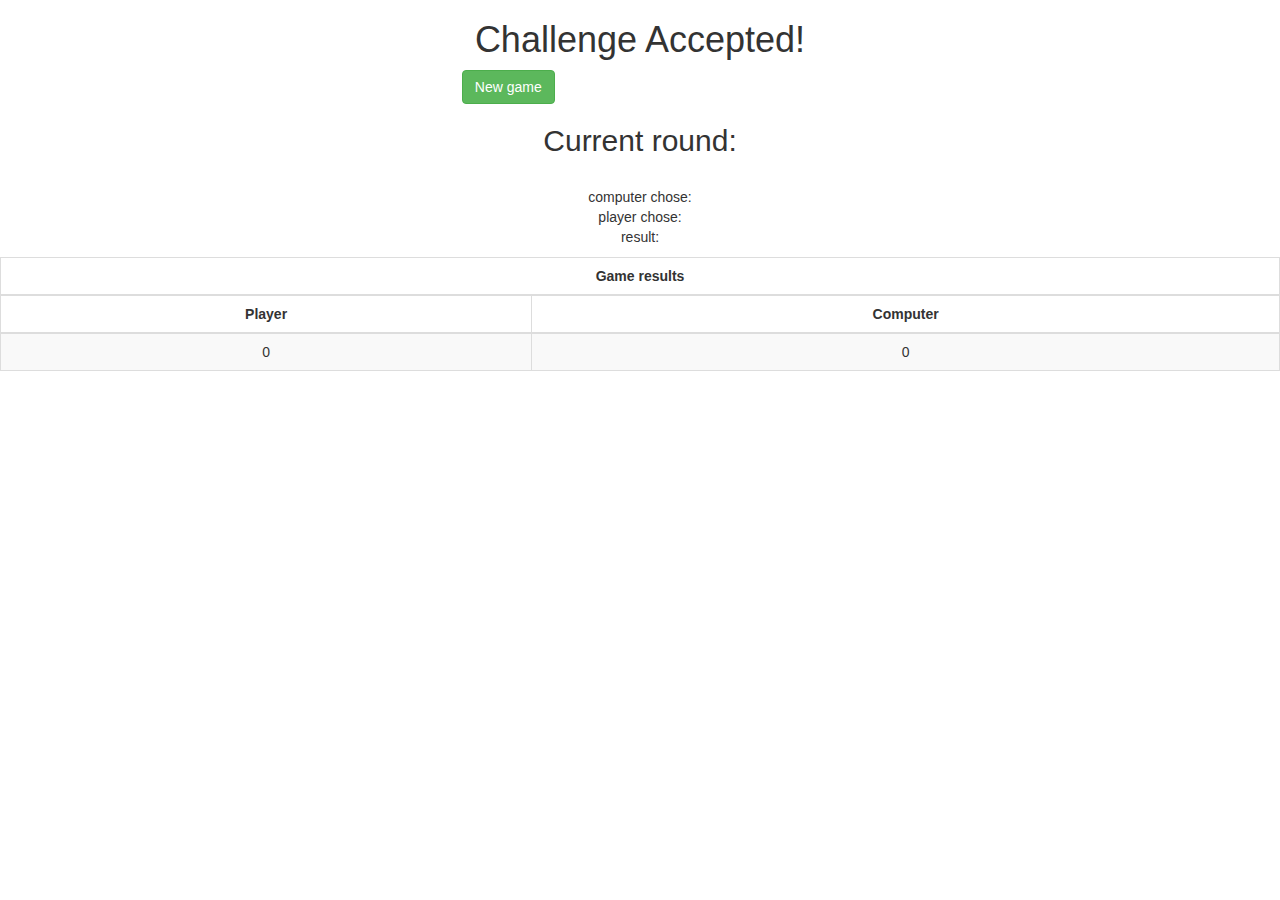
<file: portfolio/3/index.html>
<!DOCTYPE html>
<html lang="pl">
	<head>
		<meta charset="utf-8">
		<title>First game</title>
		<link rel="stylesheet" href="https://maxcdn.bootstrapcdn.com/bootstrap/3.3.7/css/bootstrap.min.css">
		<link rel="stylesheet" href="https://maxcdn.bootstrapcdn.com/font-awesome/4.6.3/css/font-awesome.min.css">
		<link rel="stylesheet" href="style.css">
	</head>
	<body>
		<h1>Challenge Accepted!</h1>
<!-- BUTTONS -->
		<div class="buttons">
			<button class="btn btn-success" onClick="newGame()">New game</button>
			<button class="btn btn-default pick-button" onclick="playerPick('rock')">
	    		Rock <i class="fa fa-hand-rock-o" aria-hidden="true"></i>
			</button>
			<button class="btn btn-default pick-button" onclick="playerPick('paper')">
	    		Paper <i class="fa fa-hand-paper-o" aria-hidden="true"></i>
			</button>
			<button class="btn btn-default pick-button" onclick="playerPick('scissors')">
				Scissors <i class="fa fa-hand-scissors-o" aria-hidden="true"></i>
			</button> 
		</div>
<!-- ROUND SCORE -->
		<div class="score">
  			<p><h2>Current round:</h2> <br>
  			computer chose: <span id="computerPick"></span> <br>
  			player chose: <span id="playerPick"></span> <br>
  			result: <span id="gameResult"></span>
 			 </p>
		</div>
<!-- SCORE TABLE -->
		<table class="table table-bordered table-striped">
  			<thead>
    			<tr>
      				<th colspan="2" class="text-center">Game results</th>
    			</tr>
    			<tr>
      				<th id="playerName">Player</th>
      				<th>Computer</th>
    			</tr>
  			</thead>
		<tbody><tr>
    		<td id="playerScore">0</td>
			<td id="computerScore">0</td>
  		</tr></tbody>
		</table>
<!-- ROUND RESULT -->
		<p id="roundResult"></p>
		<script src="script.js"></script>
	</body>
</html>
</file>
<file: style.css>
@import url('https://fonts.googleapis.com/css?family=Russo+One');
@import url('https://fonts.googleapis.com/css?family=Rubik:400,700');
@import url('https://fonts.googleapis.com/css?family=Roboto');
@import url('https://fonts.googleapis.com/css?family=Lato');
@font-face {
    font-family: cgpro;
    src: url('fonts/ADAM.CGPRO.otf');
}
* {
    box-sizing: border-box;
    margin: 0;
}
body {
	background-color: rgb(47, 70, 102);
}
/*shadows*/
.hero,
.me,
.skills,
.projects,
.contact,
.footer {
	box-shadow: 15px 0px 75px 12px black;
	position: relative;
	z-index: 2;
}
/* Fixed navigation for mobile only*/
.fixed-nav {
	visibility: hidden;
}
.fixed-nav-button {
	height: 50px;
	width: 100%;
	background-color: rgb(47, 70, 102);
	position: fixed;
	z-index: 5;
    text-align: center;
    line-height: 50px;
    font-size: 30px;
    color: white;
}
.fixed-nav-menu {
	background-color: rgb(42, 72, 98);
	position: fixed;
	z-index: 5;
	width: 100%;
	top: 50px;
	text-align: center;
}

.fixed-nav-menu ul {
	font-size: 18px;
	list-style: none;
	padding: 0;
}
.fixed-nav-menu li {
    margin-top: 10px;
    margin-bottom: 5px;
}
.fixed-nav-menu li a {
    color: white;
    text-decoration: none;
    text-transform: uppercase;
    font-family: "cgpro";
}
/* HERO */
.hero {
	height: 100vh;
	position: relative;
    z-index: 3;
}
.hero-nav, .hero-slogan {
	height: 100%;
	width: 50%;
	float: left;
}
/* Hero left side */
.hero-nav {
	background-color: rgb(47, 70, 102);
	position: relative;
}
.hero-nav-content {
	position: absolute;
    top: 10%;
    left: 10%;
    height: 80%;
    width: 80%;
    background-color: #FFDFAA;
}
.nav-list {
    width: 40%;
    padding-top: 25vh;
    margin: auto;
    text-align: center;
}
.nav-list ul {
	list-style: none;
	padding: 0;
}
.nav-list li {
	height: 35px;
    margin-top: 10px;
    background-color: rgb(47, 70, 102);
}
.nav-list a {
	text-decoration: none;
    font-size: 20px;
    text-transform: uppercase;
    line-height: 30px;
    font-family: "cgpro";
    color: #FFDFAA;
    display: inline-block;
    height: 100%;
    width: 100%;
}
/* Hero right side */
.hero-slogan {
	background-image: url("img/header.jpeg");
	background-repeat: no-repeat;
	background-size: cover;
}
.hero-slogan-layer {
    height: 100%;
    width: 100%;
    background-color: rgba(47, 70, 102, 0.8);
    text-align: center;
}
.hero-slogan-layer h1,
.hero-slogan-layer p {
	color:white;
	text-transform: uppercase;
	font-family: "cgpro";
}
.hero-slogan-layer h1 {
    padding-top: 40vh;
    font-size: 45px;
}
.hero-slogan-layer p {
    padding-top: 4vh;
    font-size: 23px;
    color: #FFDFAA;
}
/* Sidebar */
.sidebar {
    height: 100vh;
    width: 15vw;
    position: fixed;
    top: 0;
    background-color: rgb(47, 70, 102);
    z-index: 1;
}
#brand a {
    font-family: "cgpro";
    font-size: 38px;
    color: white;
    text-align: center;
    padding-top: 10%;
}

#brand span {
	color: #BFB763;
}
.sidebar ul {
	list-style: none;
	padding: 0;
	text-align: center;
    padding-top: 50%;
}
.sidebar li {
    height: 45px;
	background-color: #FFDFAA;
    width: 90%;
    margin: auto;
    margin-top: 5%;
}
.sidebar a {
    text-decoration: none;
    font-size: 20px;
    text-transform: uppercase;
    line-height: 40px;
    font-family: "cgpro";
	color: rgb(47, 70, 102);
    display: inline-block;
    height: 100%;
    width: 100%;
    font-weight: bold;
}
/* About me */
.me {
    margin-left: 15vw;
    background-image: url("img/1.jpg");
    background-size: cover;
    background-repeat: no-repeat;
    min-height: 100vh;
}
.me-layer {
    width: 100%;
    min-height: 100vh;
    background-color: rgba(255, 223, 170, 0.7);
}
.me-theme p,	/*all topics */
.skills-theme p,
.projects-theme p,
.contact-theme p {
    font-size: 40px;
    text-align: center;
    border-bottom: 3px solid #2F4666;
    width: 20%;
    margin: auto;
    font-family: "Russo One";
    color: #2F4666;
    padding-top: 4%;
    text-transform: uppercase;
}
.me-describe p {
    width: 60%;
    margin: auto;
    padding-top: 7%;
    font-family: "Lato";
    font-size: 22px;
    padding-bottom: 25px;
    color: rgb(47, 70, 102);
}
/* SKILLS */
.skills {
	margin-left: 15vw;
	background-color: rgb(47, 70, 102);
    padding-bottom: 120px;
}
.skills-theme p {
	color: white;
	border-bottom: 3px solid white;
}
.skills-icons {
    width: 90%;
    margin: auto;
    background-color: rgb(47, 70, 102);
    margin-top: 50px;
    display: flex;
    justify-content: space-between;
}
.icon {
    height: 100%;
    width: 10%;
    display: inline-block;
    background-size: contain;
    background-repeat: no-repeat;
    background-position: center;
}
.html {
	background-image: url("img/html.png")
}
.css {
	background-image: url("img/css.png")
}
.php {
	background-image: url("img/php-logo.png")
}
.mysql {
	background-image: url("img/mysql.png")
}
.rwd {
	background-image: url("img/rwd.png")
}
.js {
	background-image: url("img/javascript.png")
}
.jquery {
	background-image: url("img/jquery.png")
}
.git {
	background-image: url("img/git.png")
}
.symfony {
	background-image: url("img/symfony.png")
}
.alm {
    background-image: url("img/alm.png")
}
.tfs {
    background-image: url("img/tfs.png")
}
.uft {
    background-image: url("img/uft.png")
}
.layer {
	height: 100%;
	width: 100%;
}
.layer p {
    text-align: center;
    padding-top: 40px;
    font-size: 18px;
    font-family: "Rubik";
    color: white;
    visibility: hidden;
}
.layer span {
	font-weight: bold;
}
.layer:hover {
	background-color: rgba(47, 70, 102, 0.9);
    transition: .3s ease-in-out;
}
.layer:hover p {
	visibility: visible;
    transition: .3s ease-in-out;
}
/* Projects */
.projects {
	margin-left: 15vw;
    background-color: #FFDFAA;
    padding-bottom: 50px;
}
.project {
	height: 250px;
	width: 25%;
	display: inline-block;
    margin-top: 45px;
    background-position: center;
    background-size: cover;
}
div.project.zero {
    width: 91.5%;
}
.zero {
    background-image: url("projects/0/0.jpg")
}
.one {
	background-image: url("projects/1/1.jpg")
}
.two {
    background-image: url("projects/5/3.jpg");
}
.three {
	background-image: url("projects/3/legion.jpg");
}
.four {
    background-image: url("projects/2/calendar.jpg");	
}
.five {
    background-image: url("projects/4/allegro.jpg");
}
.six {
	background-image: url("projects/6/lord.jpg");
}
.project-layer {
	position: relative;
}
.projects-row {
	display: flex;
    justify-content: space-around;
}
.project-layer {
	visibility: hidden;
}
.project:hover .project-layer {
	visibility: visible;
	height: 100%;
	width: 100%;
	background-color: rgba(47, 70, 102, 0.9);
    transition: .3s ease-in-out;
}
.project-layer p {
	color: #FFDFAA;
    text-align: center;
    font-family: "Rubik";
    font-weight: bold;
    padding-top: 20px;
    font-size: 22px;
}
.project-layer p:nth-child(2) {
	font-weight: normal;
	font-family: "Lato";
	padding: 25px 20px 0 25px;
}
.project-layer a {
    height: 50px;
    width: 50px;
    border-radius: 50%;
    background-color: #FFDFAA;
    position: absolute;
    right: 0;
    left: 0;
    margin: auto;
    color: rgb(47, 70, 102);
    font-family: "Rubik";
    font-weight: bold;
    font-size: 14px;
    bottom: 35px;
    text-decoration: none;
    line-height: 50px;
    text-align: center;
}
.six p {
	font-weight: normal;
	font-family: "Lato";
	padding-top: 60px;
    font-style: italic;
}
.six p:nth-child(2) {
    border-bottom: 2px solid;
    width: 185px;
    margin: auto;
}
/* Contact */
.contact {
	margin-left: 15vw;
	background-color: #475E7D;
}
.contact-theme p {
	color: white;
	border-bottom: 2px solid white;
}
.contact-row {
	width: 100%;
	display: flex;
	justify-content: space-around;
	margin-top: 5%;
}
.contact-describe {
	width: 30%;
}
.contact-data {
	width: 30%;
}
.contact-social {
	width: 30%;
	text-align: center;
	color: #FFDFAA;
}
.contact-social > p {
	font-family: "Lato";
    font-size: 18px;
    padding-top: 40px;
    padding-bottom: 20px;
}
.contact-data .describe-theme {
    margin-bottom: 30px;
}
.describe-theme p {
	text-transform: uppercase;
    font-family: "Rubik";
    text-align: center;
    font-size: 22px;
    font-weight: bold;
    color: #FFDFAA;
}
.describe-theme p:before,
.describe-theme p:after {
    content: "";
    background-color: #FFDFAA;
    height: 1px;
    width: 20%;
    vertical-align: middle;
    display: inline-block;
}
.contact-describe > p {
    font-family: "Lato";
    font-size: 18px;
	padding: 40px 50px 0 40px;
	color: #FFDFAA;
}
.left-side {
	float: left;
	font-size: 35px;
	line-height: 50px;
	margin-left: 10%;
	color: #FFDFAA;
}
.right-side {
	float: left;
	font-family: "Lato";
    font-size: 18px;
    line-height: 50px;
    margin-left: 10%;
    color: #FFDFAA;
}
.row {
	height: 50px;
}
/* Social media icons */
.icon-btn {
  float: center;
  margin: 8px;
  height: 50px;
  width: 50px;
  border: 0px;
  color: #FFFFFF;
  cursor: pointer;
  font-size: 30px;
  line-height: 50px;
  border-radius: 50px; }
  .icon-btn:hover {
    transform: scale(1.1);
    color: #FFFFFF;
    transition-duration: 1s; }

.facebook {
  color: black;
  background-color: #FFDFAA; }
  .facebook:hover {
    background-color: #3B5998;
}
.instagram {
  color: black;
  background-color: #FFDFAA; }
  .instagram:hover {
    background-color: #5C3D2E;
}
.github {
  color: black;
  background-color: #FFDFAA; }
  .github:hover {
    background-color: #4183C4; 
}
.map {
	width: 90%;
	margin: auto;
	margin-top: 4%;
	padding-bottom: 10px;
}

/* Footer */
.footer {
	height: 50px;
	background-color: rgb(47, 70, 102);
	text-align: center;
	color: white;
	font-family: "cgpro";
	line-height: 50px;
	font-size: 12px;
}
</file>
<file: mobile.css>
@media (max-width: 600px) {
	.fixed-nav {
	visibility: visible;
}
/*hero*/
	.hero-nav {
		display: none;
	}
	.hero-slogan {
		width: 100%;
	}
	.hero-slogan-layer h1 {
		font-size: 18px;
	}
	.hero-slogan-layer p {
		font-size: 14px;
	}
/*sidebar*/
	.sidebar {
		display: none;
	}
/*about me*/
	.me {
		margin: 0;
	}
	.me-describe p {
		font-size: 18px;
		width: 80%;
	}
	.me-theme p,
	.skills-theme p,
	.projects-theme p,
	.contact-theme p {
		font-size: 25px;
		width: 50%;
		padding-top: 30px;
	}
/*skills*/
	.skills {
		margin: 0;
    	padding-bottom: 30px;
	}
	.skills-icons { 
    	width: 70%;
	    background-color: rgb(47, 70, 102);
	    margin-top: 50px;
	    display: table;
	}
	.icon {
		height: 130px;
	    margin-top: 35px;
    	width: 100%;
	}
/*projects*/
	.projects {
		margin: 0;
	}
	.projects-row {
		display: table;
		text-align: center;
	}
	.project {
		width: 80%;
		height: 200px;
	}
	.project-layer p {
		font-size: 18px;
	}
/*contact*/
	.contact {
		margin: 0;
	}
	.contact-row {
		display: table;
	}
	.contact-describe,
	.contact-data,
	.contact-social {
		width: 100%;
		padding-top: 30px;
	}
	.contact-describe > p {
		font-size: 16px;
	}
	.right-side {
		font-size: 16px;
	    width: 100%;
	    margin: auto;
	    text-align: center;
	}
	.left-side {
	    width: 100%;
		margin: 0 auto;
		text-align: center;	
	}
	.contact-data .describe-theme {
		margin: 0;
	    margin-top: 10px;
	}
	.describe-theme p:before,
	.describe-theme p:after {
		width: 100%;
	}
	.contact-social > p {
	    font-size: 16px;
		padding-top: 20px;
	}
/*footer*/
	.footer {
		font-size: 10px;
	}
}
@media (min-width:321px) and (max-width: 600px) {

	.skills-icons { 
	    text-align: center;
	}
	.icon {
    	width: 50%;
	}
}

@media (min-width:601px) and (max-width: 899px) {
/*hero*/
	.me-theme p,
	.skills-theme p,
	.projects-theme p,
	.contact-theme p {
		font-size: 30px;
	    width: 40%;
	    padding-top: 30px;
	}
	.nav-list a {
		font-size: 16px;
	}
	.hero-slogan-layer h1 {
		padding-top: 35vh;
    	font-size: 30px;
	}
	/*sidebar*/
	.sidebar a {
    	font-size: 14px;
	}
	#brand a {
		font-size: 18px;
	}
	/*about me*/
	.me-describe p {
	    width: 80%;
	    font-size: 20px;
	}
	/*skills*/
	.skills-icons {
		display: block;
		text-align: center;
	}
	.icon {
	    margin-bottom: 25px;
	    width: 30%;
	    height: 75px;
	}
	.layer p {
		padding: 0;
	}
	/*projects*/
	.project {
		width: 30%;
		height: 250px;
	}
	.project-layer p {
	    font-size: 17px;
	}
	/*contact*/
	.contact {
		margin-left: 15vw;
	}
	.contact-row {
		display: table;
	}
	.contact-describe,
	.contact-data,
	.contact-social {
		width: 100%;
		padding-top: 30px;
	}
	.contact-describe > p {
		font-size: 16px;
	}
	.right-side {
		font-size: 16px;
	    width: 100%;
	    margin: auto;
	    text-align: center;
	}
	.left-side {
	    width: 100%;
		margin: 0 auto;
		text-align: center;	
	}
	.contact-data .describe-theme {
		margin: 0;
	    margin-top: 10px;
	}
	.describe-theme p:before,
	.describe-theme p:after {
		width: 100%;
	}
	.contact-social > p {
	    font-size: 16px;
		padding-top: 20px;
	}
	/*footer*/
}
@media (min-width:900px) and (max-width: 1200px) {
	/*hero*/
	.me-theme p,
		.skills-theme p,
		.projects-theme p,
		.contact-theme p {
			font-size: 35px;
			width: 30%;
			padding-top: 30px;
		}
	/*sidebar*/
	.sidebar a {
	    font-size: 15px;
	}
	#brand a {
		font-size: 25px;
	}
	/*about me*/

	/*skills*/
	.skills-icons {
		display: block;
		text-align: center;
	}
	.icon {
	    margin-bottom: 25px;
	    width: 30%;
	    height: 75px;
	}
	.layer p {
		padding: 0;
	}
	/*projects*/
	.project {
		width: 30%;
		height: 250px;
	}
	.project-layer p {
		font-size: 20px;
	}
	/*contact*/
	.contact-describe > p {
	    padding: 40px 0px 0 40px;
	}
	.describe-theme p {
		font-size: 20px;
	}
	.describe-theme p:before,
	.describe-theme p:after {
	    content: none;
	}
	.left-side .fa {
		font-size: 25px;
	}
	.left-side {
	    width: 100%;
    	text-align: center;
    	margin: 0;
	}
	.right-side {
		width: 100%;
		text-align: center;
		margin: 0;
	}
	/*footer*/
}
</file>
<file: portfolio/3/style.css>
.pick-button {
	visibility: hidden;
}
h1, h2, th, tr, .score {
	text-align: center;
}
.buttons {
	text-align: center;
}
</file>
